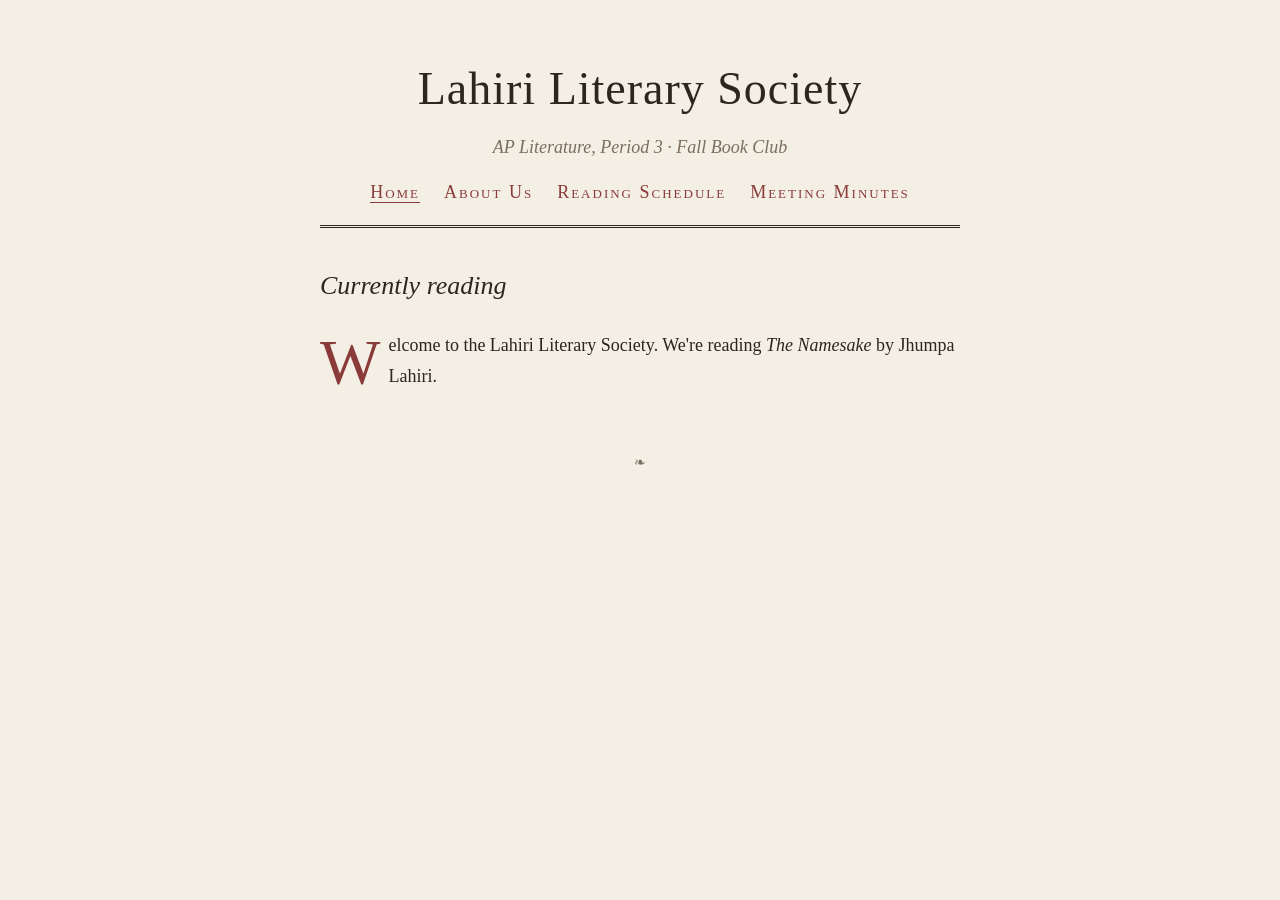
<file: bookclub/index.html>
<!doctype html>
<html lang="en">
<head>
  <meta charset="utf-8">
  <meta name="viewport" content="width=device-width, initial-scale=1">
  <title>Lahiri Literary Society</title>
  <link rel="stylesheet" href="style.css?v=6">
  <script src="content.js?v=2" defer></script>
</head>
<body data-page="Home">
  <header>
    <h1 id="club"></h1>
    <p class="sub" id="subtitle"></p>
    <nav><a class="here" href="index.html">Home</a><a href="about.html">About Us</a><a href="schedule.html">Reading Schedule</a><a href="minutes.html">Meeting Minutes</a></nav>
  </header>

  <h2 id="heading"></h2>
  <p class="intro" id="welcome"></p>

  <footer>&#10087;</footer>
</body>
</html>
</file>
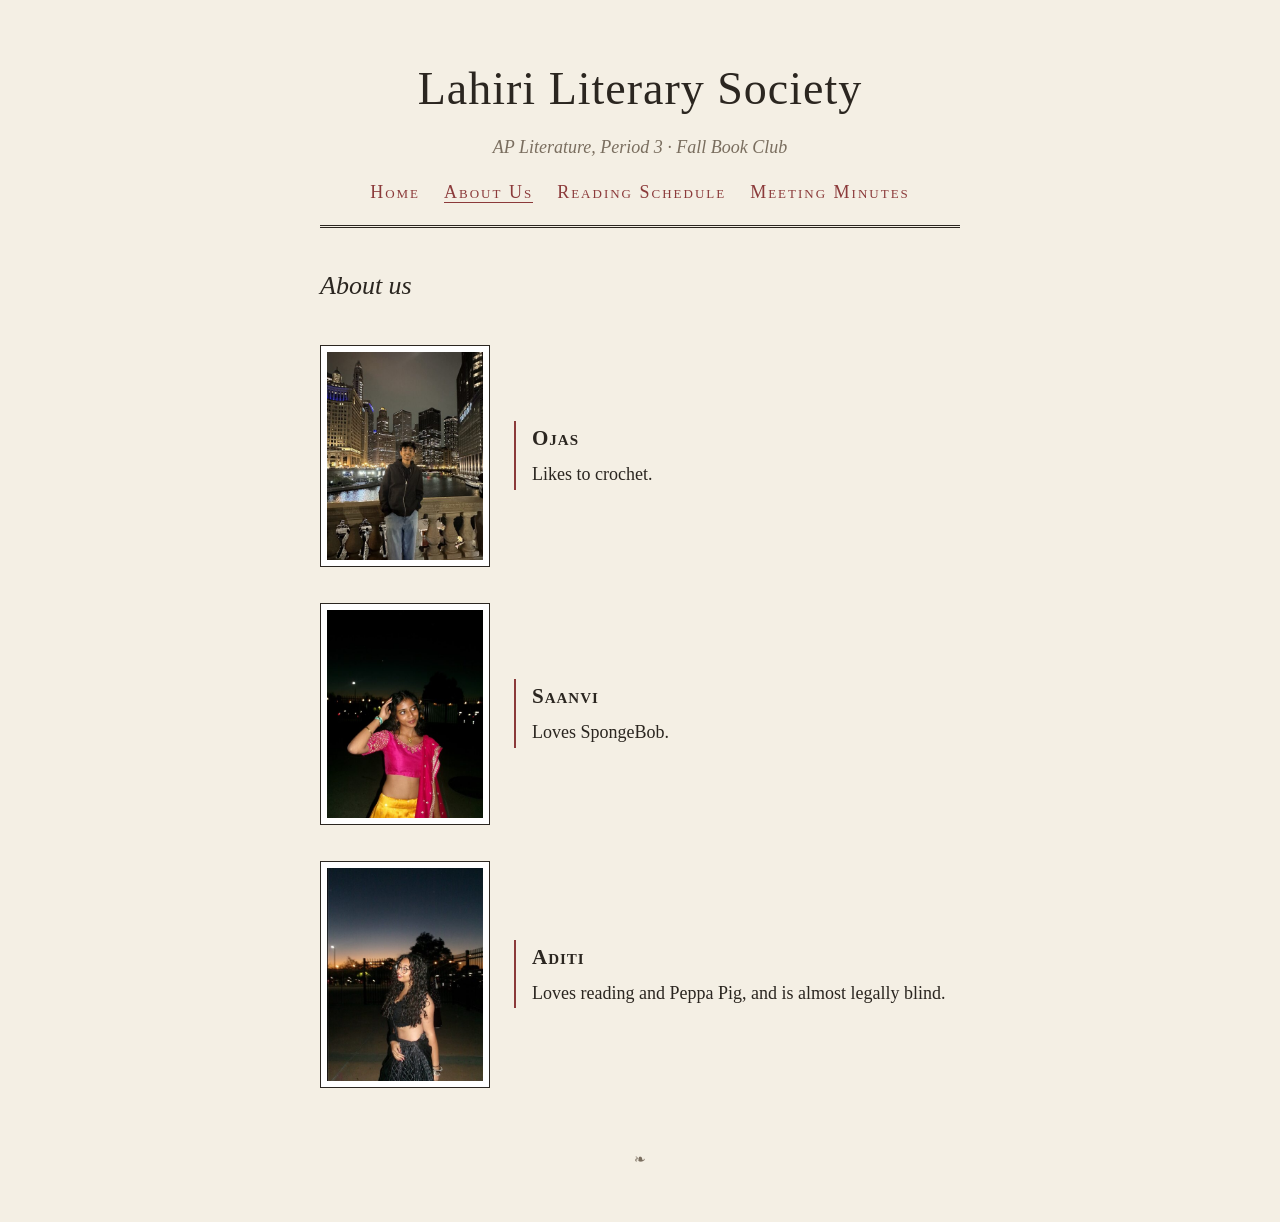
<file: bookclub/about.html>
<!doctype html>
<html lang="en">
<head>
  <meta charset="utf-8">
  <meta name="viewport" content="width=device-width, initial-scale=1">
  <title>Lahiri Literary Society</title>
  <link rel="stylesheet" href="style.css?v=6">
  <script src="content.js?v=2" defer></script>
</head>
<body data-page="About Us">
  <header>
    <h1 id="club"></h1>
    <p class="sub" id="subtitle"></p>
    <nav><a href="index.html">Home</a><a class="here" href="about.html">About Us</a><a href="schedule.html">Reading Schedule</a><a href="minutes.html">Meeting Minutes</a></nav>
  </header>

  <h2 id="heading"></h2>
  <div id="members"></div>

  <footer>&#10087;</footer>
</body>
</html>
</file>
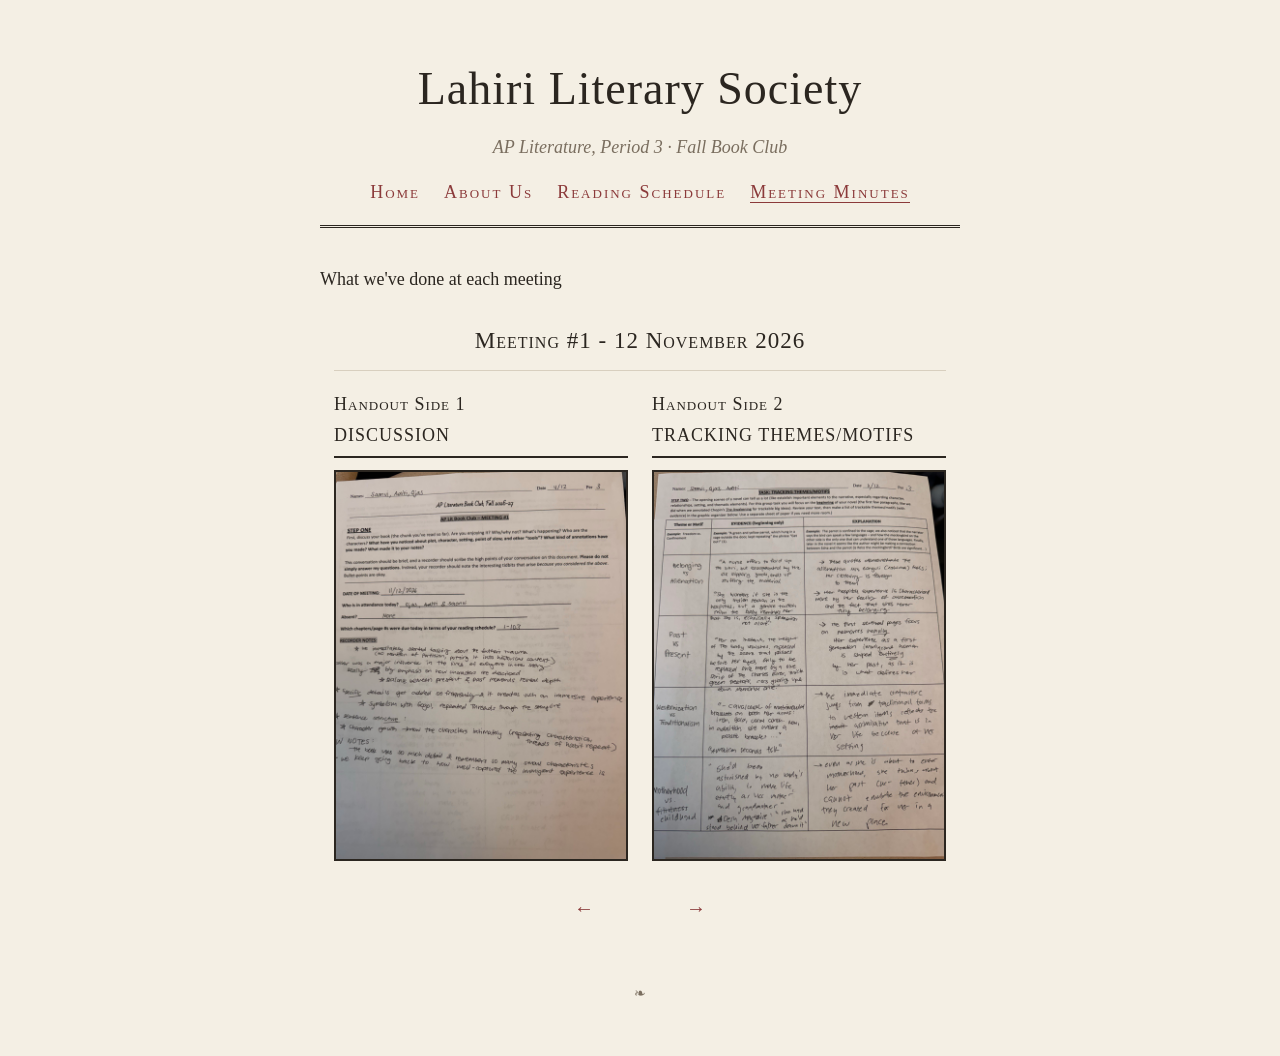
<file: bookclub/minutes.html>
<!doctype html>
<html lang="en">
<head>
  <meta charset="utf-8">
  <meta name="viewport" content="width=device-width, initial-scale=1">
  <title>Lahiri Literary Society</title>
  <link rel="stylesheet" href="style.css?v=6">
  <script src="content.js?v=2" defer></script>
</head>
<body data-page="Meeting Minutes">
  <header>
    <h1 id="club"></h1>
    <p class="sub" id="subtitle"></p>
    <nav><a href="index.html">Home</a><a href="about.html">About Us</a><a href="schedule.html">Reading Schedule</a><a class="here" href="minutes.html">Meeting Minutes</a></nav>
  </header>

  <p>What we've done at each meeting</p>

  <div class="reel" id="minutes-reel"></div>

  <div class="reel-nav" id="reelNav" hidden>
    <button id="prev" aria-label="Previous meeting">&#8592;</button>
    <span id="counter"></span>
    <button id="next" aria-label="Next meeting">&#8594;</button>
  </div>

  <div class="lightbox" id="lightbox" hidden>
    <img id="lightboxImg" alt="">
  </div>

  <footer>&#10087;</footer>
</body>
</html>
</file>
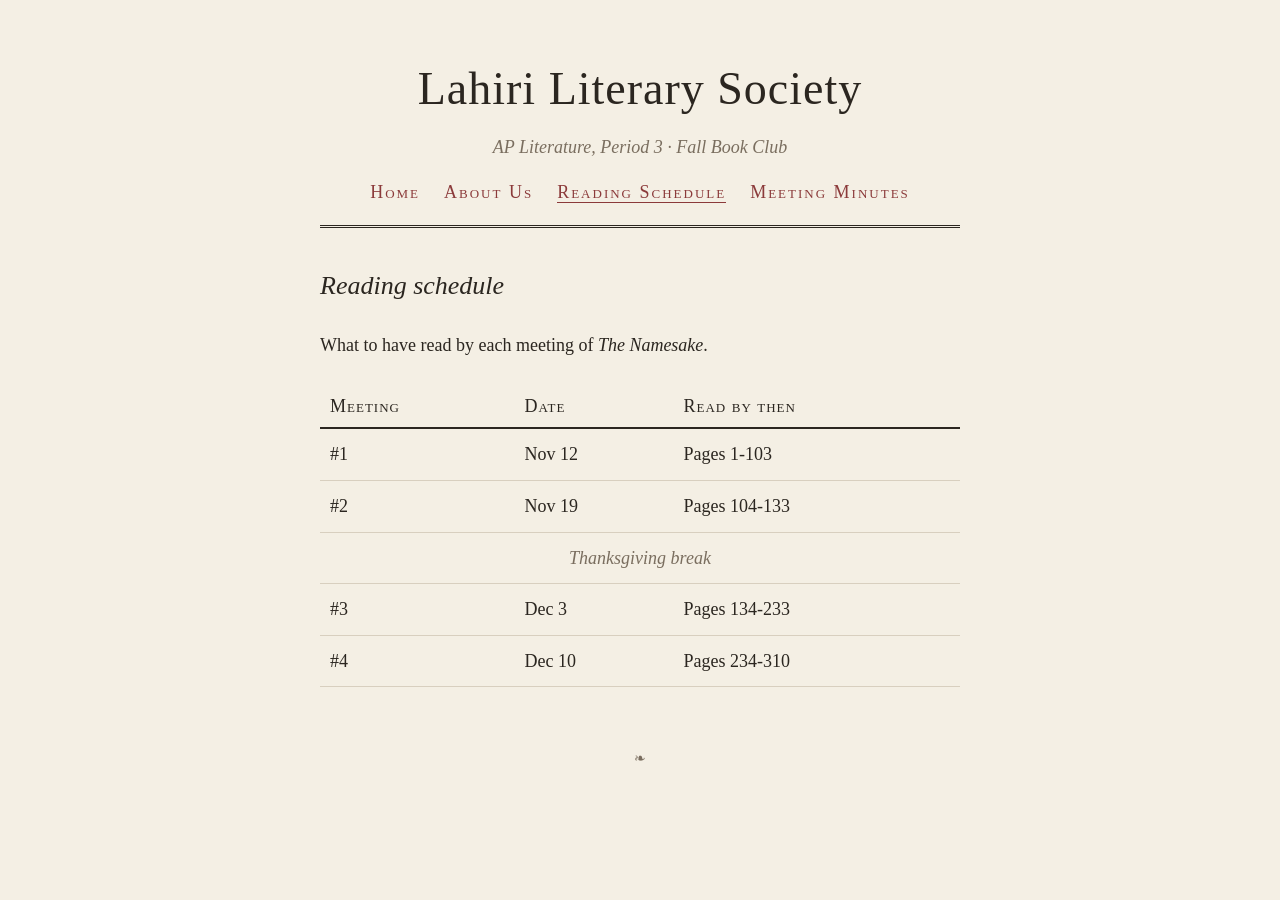
<file: bookclub/schedule.html>
<!doctype html>
<html lang="en">
<head>
  <meta charset="utf-8">
  <meta name="viewport" content="width=device-width, initial-scale=1">
  <title>Lahiri Literary Society</title>
  <link rel="stylesheet" href="style.css?v=6">
  <script src="content.js?v=2" defer></script>
</head>
<body data-page="Reading Schedule">
  <header>
    <h1 id="club"></h1>
    <p class="sub" id="subtitle"></p>
    <nav><a href="index.html">Home</a><a href="about.html">About Us</a><a class="here" href="schedule.html">Reading Schedule</a><a href="minutes.html">Meeting Minutes</a></nav>
  </header>

  <h2 id="heading"></h2>
  <p id="intro"></p>

  <table>
    <thead>
      <tr><th>Meeting</th><th>Date</th><th>Read by then</th></tr>
    </thead>
    <tbody id="schedule"></tbody>
  </table>

  <footer>&#10087;</footer>
</body>
</html>
</file>
<file: bookclub/style.css>
body {
  max-width: 640px;
  margin: 0 auto;
  padding: 50px 24px;
  font-family: Georgia, "Times New Roman", serif;
  font-size: 18px;
  line-height: 1.7;
  color: #2b2620;
  background: #f4efe4;
}
header {
  text-align: center;
  border-bottom: 3px double #2b2620;
  padding-bottom: 18px;
  margin-bottom: 36px;
}
h1 {
  font-size: 46px;
  font-weight: normal;
  letter-spacing: 1px;
  margin: 0;
}
.sub {
  font-style: italic;
  color: #7a6e5f;
  margin: 4px 0 14px;
}
nav a {
  font-variant: small-caps;
  letter-spacing: 2px;
  color: #8b3a3a;
  text-decoration: none;
  margin: 0 12px;
}
nav a.here { border-bottom: 1px solid #8b3a3a; }
h2 {
  font-weight: normal;
  font-style: italic;
  font-size: 26px;
}
.intro::first-letter {
  float: left;
  font-size: 64px;
  line-height: 0.85;
  padding: 6px 8px 0 0;
  color: #8b3a3a;
}
img {
  width: 100%;
  border: 1px solid #2b2620;
  padding: 6px;
  background: #fff;
  box-sizing: border-box;
}
.caption {
  text-align: center;
  font-style: italic;
  font-size: 15px;
  color: #7a6e5f;
  margin-top: 4px;
}
.member {
  display: flex;
  align-items: center;
  gap: 24px;
  margin: 36px 0;
}
.member img {
  width: 170px;
  flex-shrink: 0;
}
.member div {
  border-left: 2px solid #8b3a3a;
  padding-left: 16px;
}
.member h3 {
  font-variant: small-caps;
  letter-spacing: 1px;
  margin: 0;
}
.member p { margin: 2px 0 0; }
footer {
  text-align: center;
  font-size: 14px;
  color: #7a6e5f;
  margin-top: 60px;
}
table {
  width: 100%;
  border-collapse: collapse;
  margin-top: 24px;
}
th {
  font-weight: normal;
  font-variant: small-caps;
  letter-spacing: 1px;
  text-align: left;
  border-bottom: 2px solid #2b2620;
  padding: 6px 10px;
}
td {
  border-bottom: 1px solid #d8cfbf;
  padding: 10px;
}
tr.break td {
  text-align: center;
  font-style: italic;
  color: #7a6e5f;
}
.reel {
  display: flex;
  overflow-x: auto;
  scroll-snap-type: x mandatory;
  scrollbar-width: none;
  margin-top: 6px;
  padding: 8px 0;
}
.reel::-webkit-scrollbar { display: none; }
.minutes {
  flex: 0 0 100%;
  min-width: 100%;
  scroll-snap-align: start;
  margin: 0;
  box-sizing: border-box;
  padding: 0 14px 8px;
  display: grid;
  grid-template-columns: minmax(0, 1fr) minmax(0, 1fr);
  gap: 0 24px;
}
.minutes h3 {
  grid-column: 1 / -1;
  text-align: center;
  font-weight: normal;
  font-variant: small-caps;
  letter-spacing: 1px;
  font-size: 23px;
  margin: 0 0 18px;
  padding-bottom: 10px;
  border-bottom: 1px solid #d8cfbf;
}
.minutes figure {
  margin: 0;
  display: flex;
  flex-direction: column;
}
.minutes figcaption {
  /* Titles sit directly above their photo: the slack a short title leaves
     goes above it, so every rule lands at the lowest title's baseline. */
  margin-top: auto;
  font-variant: small-caps;
  letter-spacing: 1px;
  color: #2b2620;
  border-bottom: 2px solid #2b2620;
  padding-bottom: 6px;
  margin-bottom: 12px;
}
.minutes figure .zoom {
  display: block;
  width: 100%;
  padding: 0;
  border: none;
  background: none;
  cursor: pointer;
}
.minutes img {
  display: block;
  box-sizing: border-box;
  width: 100%;
  height: auto;
  border: 2px solid #2b2620;
  padding: 0;
  background: none;
  transition: transform 0.25s ease, box-shadow 0.25s ease;
}
.minutes .zoom:hover img,
.minutes .zoom:focus-visible img {
  transform: translateY(-3px) scale(1.02);
}
.reel-nav {
  display: flex;
  justify-content: center;
  align-items: center;
  gap: 14px;
  margin-top: 18px;
}
.reel-nav button {
  font-family: inherit;
  font-size: 20px;
  color: #8b3a3a;
  background: none;
  border: none;
  cursor: pointer;
  padding: 2px 10px;
}
.reel-nav button:disabled {
  color: #c9beac;
  cursor: default;
}
.reel-nav span {
  font-style: italic;
  color: #7a6e5f;
  font-size: 15px;
  min-width: 44px;
  text-align: center;
}
@media (max-width: 520px) {
  .minutes { grid-template-columns: 1fr; }
  .minutes figure + figure { margin-top: 28px; }
}
.lightbox {
  position: fixed;
  top: 0;
  right: 0;
  bottom: 0;
  left: 0;
  z-index: 10;
  background: rgba(43, 38, 32, 0.92);
  cursor: default;
  opacity: 0;
  transition: opacity 0.2s ease;
}
.lightbox[hidden] { display: none; }
.lightbox.on { opacity: 1; }
.lightbox img {
  /* Absolute centering instead of flex: some browsers ignore max-height on
     flex items, which let the full-size photo spill off the screen. */
  position: absolute;
  top: 50%;
  left: 50%;
  width: auto;
  height: auto;
  max-width: 90vw;
  max-height: 85vh;
  border: none;
  padding: 0;
  background: none;
  cursor: pointer;
  transform: translate(-50%, -50%) scale(0.985);
  transition: transform 0.2s ease;
}
.lightbox.on img { transform: translate(-50%, -50%) scale(1); }
</file>
